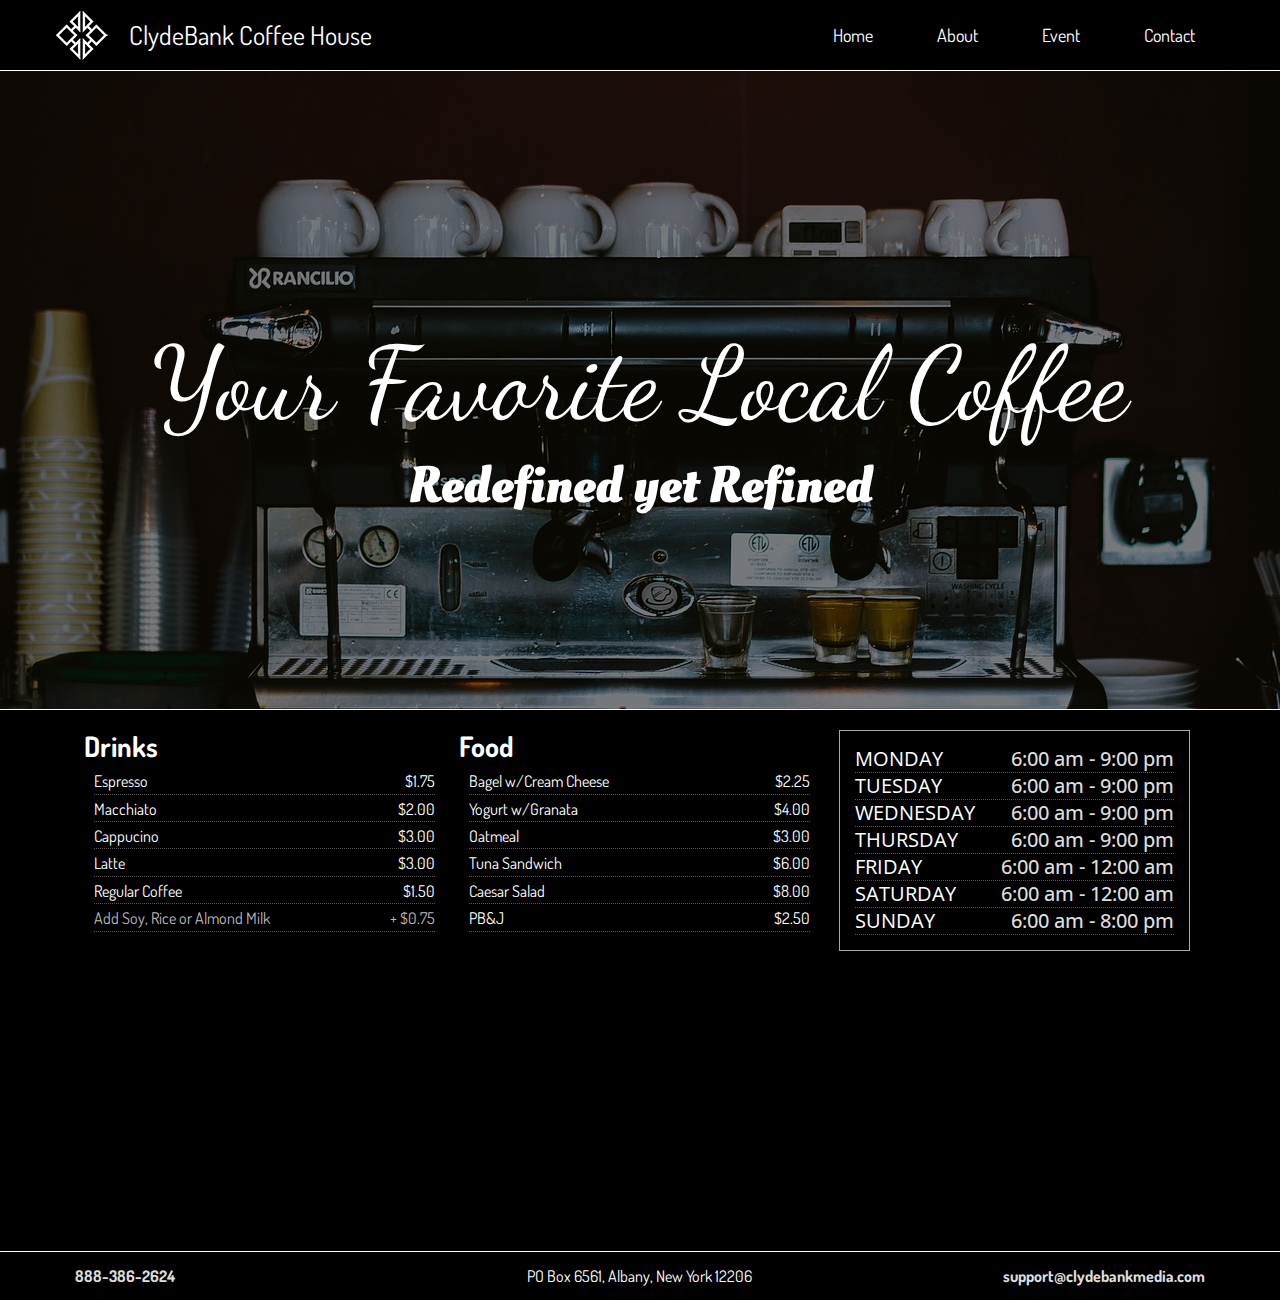
<file: index.html>
<!DOCTYPE html>
<html lang="en-US">
<head>
    <meta charset="utf-8">
    <meta content="width=device-width" name="viewport">
    <title>ClydeBank Coffee Shop</title>
    <link href="https://fonts.googleapis.com/css2?family=Dosis:wght@400;700&family=Dancing+Script&family=Oleo+Script:wght@700&family=Open+Sans+Condensed:wght@300;700&display=swap" rel="stylesheet">
    <link href="css/style.css" rel="stylesheet" type="text/css">
</head>
<body>

    <input id="menu" type="checkbox"> <label class="overlay" for="menu"></label>

    <header class="clearfix">
        <label class="menuButton" for="menu"><span></span> <span></span> <span></span></label>
        <div class="container">
            <div class="title-header">
                <div class="logo">
                    <a href="index.html"><img alt="Logo" src="images/logo.png"></a>
                </div>
                <div class="title">
                    ClydeBank Coffee House
                </div>
            </div>
            <nav>
                <ul>
                    <li>
                        <a href="index.html">Home</a>
                    </li>
                    <li>
                        <a href="#">About</a>
                    </li>
                    <li>
                        <a href="event.html">Event</a>
                    </li>
                    <li>
                        <a href="#">Contact</a>
                    </li>
                </ul>
            </nav>
        </div>
    </header>
    <main>
        <div class="hero">
            <h1>Your Favorite Local Coffee</h1>
            <h2>Redefined yet Refined</h2>
        </div>
        <div class="container clearfix">
            <div class="column menu-item">
                <div class="title-item clearfix">
                    <h2>Drinks</h2>
                </div>
                <div class="item-inner clearfix">
                    <ul>
                        <li>Espresso <span>$1.75</span></li>
                        <li>Macchiato <span>$2.00</span></li>
                        <li>Cappucino <span>$3.00</span></li>
                        <li>Latte <span>$3.00</span></li>
                        <li>Regular Coffee <span>$1.50</span></li>
                        <li class="muted">Add Soy, Rice or Almond Milk <span>+ $0.75</span></li>
                    </ul>
                </div>
            </div>
            <div class="column menu-item">
                <div class="title-item">
                    <h2>Food</h2>
                </div>
                <div class="item-inner">
                    <ul>
                        <li>Bagel w/Cream Cheese <span>$2.25</span></li>
                        <li>Yogurt w/Granata <span>$4.00</span></li>
                        <li>Oatmeal <span>$3.00</span></li>
                        <li>Tuna Sandwich <span>$6.00</span></li>
                        <li>Caesar Salad <span>$8.00</span></li>
                        <li>PB&amp;J <span>$2.50</span></li>
                    </ul>
                </div>
            </div>
            <div class="column hours">
                <ul>
                    <li>Monday <span>6:00 AM - 9:00 PM</span></li>
                    <li>Tuesday <span>6:00 AM - 9:00 PM</span></li>
                    <li>Wednesday <span>6:00 AM - 9:00 PM</span></li>
                    <li>Thursday <span>6:00 AM - 9:00 PM</span></li>
                    <li>Friday <span>6:00 AM - 12:00 AM</span></li>
                    <li>Saturday <span>6:00 AM - 12:00 AM</span></li>
                    <li>Sunday <span>6:00 AM - 8:00 PM</span></li>
                </ul>
            </div>
        </div>
        <div class="container">
            <div class="pano" id="coffeehouse"></div>
        </div>
    </main>
    <footer>
        <div class="container">
            <address>
                <ul class="clearfix">
                    <li>
                        <a href="tel:888-386-2624">888-386-2624</a>
                    </li>
                    <li>PO Box 6561, Albany, New York 12206</li>
                    <li>
                        <a href="mailto:support@clydebankmedia.com">support@clydebankmedia.com</a>
                    </li>
                </ul>
            </address>
        </div>
    </footer>
</body>
</html>
</file>
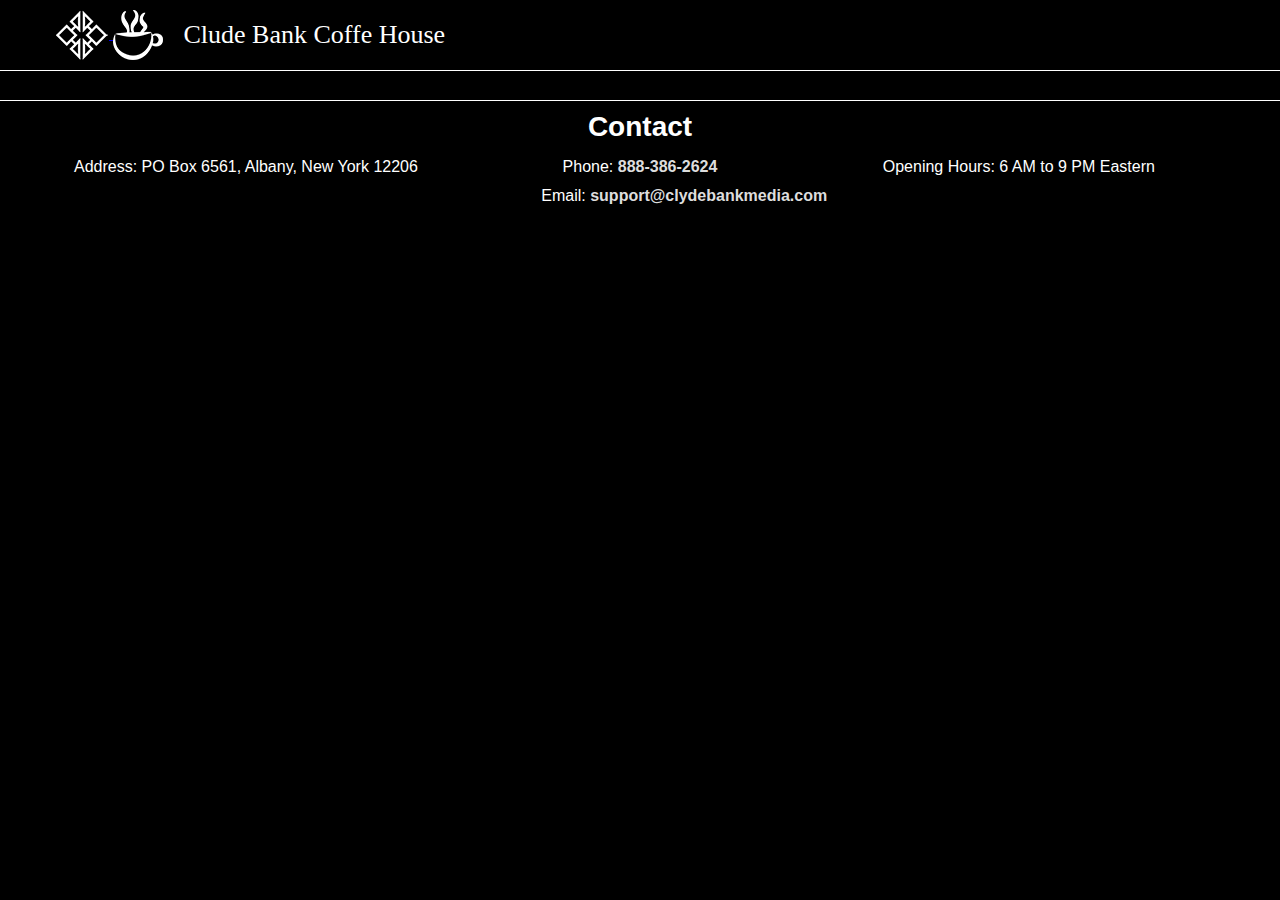
<file: empty-content.html>
<!DOCTYPE html>
<html lang="en-US">
<head>
    <meta charset="utf-8">
    <meta name="viewport" content="width=device-width, initial-scale=1, shrink-to-fit=no">
    <title>Home</title>
    <link rel="stylesheet" type="text/css" href="css/style.css">
</head>
<body>
<header>
    <div class="container">
        <div class="title-header">
            <div class="logo">
                <a href="index.html">
                    <img src="images/logo.png" alt="Logo">
                    <img src="images/coffee-cup-icon.png" alt="Logo">
                </a>
            </div>
            <div class="title">Clude Bank Coffe House</div>
        </div>
    </div>
</header>
<nav>
    <div class="container">
        <ul>
            <li><a href="index.html">Home</a></li>
            <li><a href="about.html">About</a></li>
            <li><a href="event.html">Event</a></li>
            <li><a href="contact.html">Contact</a></li>
        </ul>
    </div>
</nav>
<main>
    <div class="container">

    </div>
</main>
<footer>
    <div class="container">
        <h2 class="text-white">Contact</h2>
        <address>
            <ul>
                <li>Address: PO Box 6561, Albany, New York 12206</li>
                <li>Phone: <a href="tel:888-386-2624"> 888-386-2624</a></li>
                <li>Opening Hours: 6 AM to 9 PM Eastern</li>
                <li>Email: <a href="mailto:support@clydebankmedia.com">support@clydebankmedia.com</a></li>
            </ul>
        </address>
    </div>
</footer>
</body>
</html>
</file>
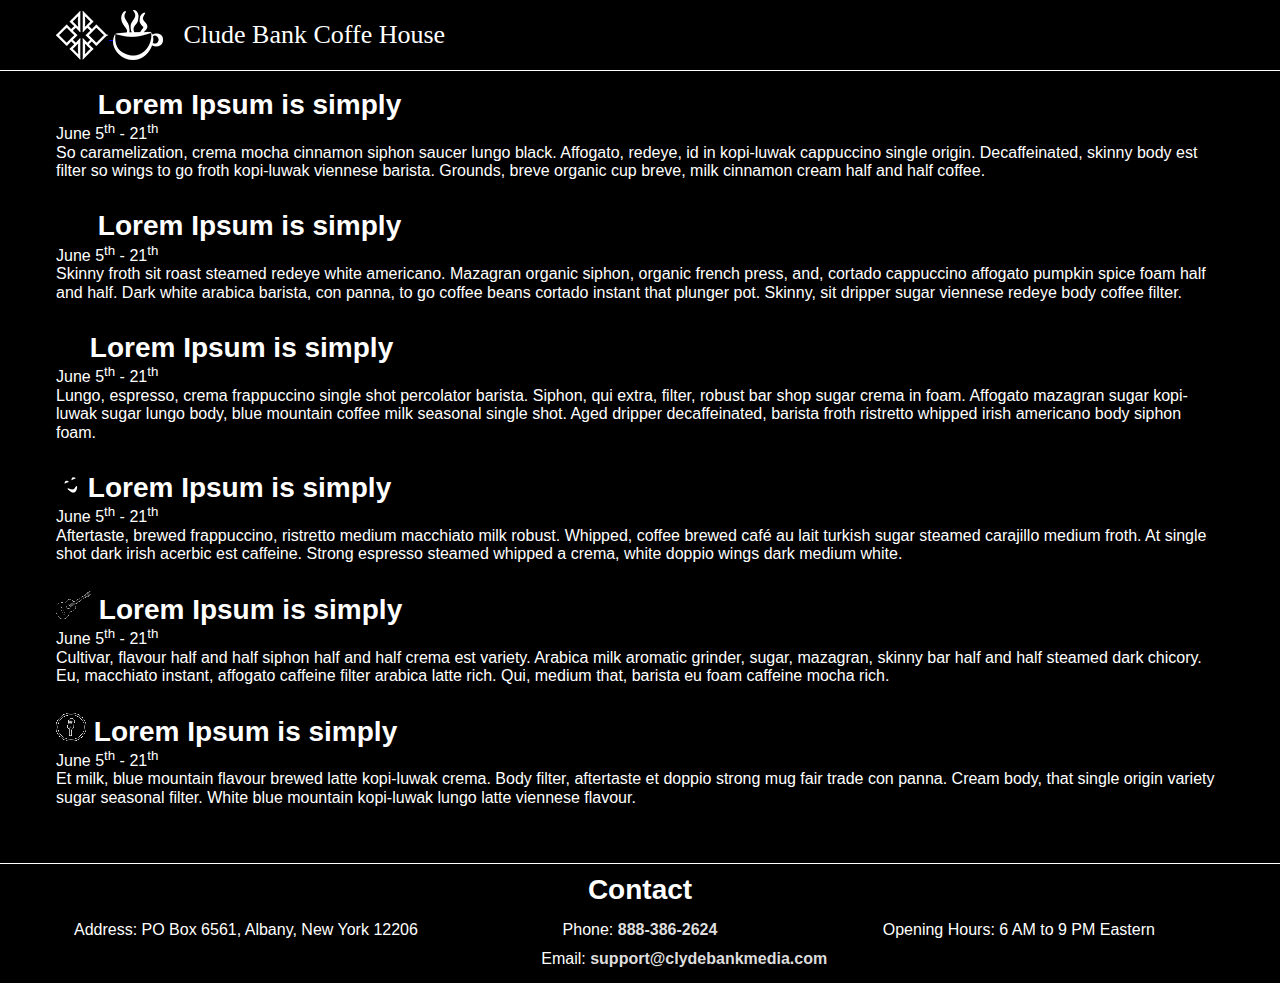
<file: event.html>
<!DOCTYPE html>
<html lang="en-US">
<head>
    <meta charset="utf-8">
    <meta name="viewport" content="width=device-width, initial-scale=1, shrink-to-fit=no">
    <title>Event</title>
    <link rel="stylesheet" type="text/css" href="css/style.css">
</head>
<body>
<header>
    <div class="container">
        <div class="title-header">
            <div class="logo">
                <a href="index.html">
                    <img src="images/logo.png" alt="Logo">
                    <img src="images/coffee-cup-icon.png" alt="Logo">
                </a>
            </div>
            <div class="title">Clude Bank Coffe House</div>
        </div>
    </div>
</header>
<nav>
    <div class="container">
        <ul>
            <li><a href="index.html">Home</a></li>
            <li><a href="about.html">About</a></li>
            <li><a href="event.html">Event</a></li>
            <li><a href="contact.html">Contact</a></li>
        </ul>
    </div>
</nav>
<main>
    <div class="container">
        <div class="event-item">
            <div class="event-title">
                <h2><img src="images/art-icon.png" alt="Icon"> Lorem Ipsum is simply</h2>
            </div>
            <div class="event-sub-title">
                <p>June 5<sup>th</sup> - 21<sup>th</sup></p>
            </div>
            <p>So caramelization, crema mocha cinnamon siphon saucer lungo black. Affogato, redeye, id in kopi-luwak cappuccino single origin. Decaffeinated, skinny body est filter so wings to go froth kopi-luwak viennese barista. Grounds, breve organic cup breve, milk cinnamon cream half and half coffee.
</p>
        </div>
        <div class="event-item">
            <div class="event-title">
                <h2><img src="images/gaming-icon.png" alt="Icon"> Lorem Ipsum is simply</h2>
            </div>
            <div class="event-sub-title">
                <p>June 5<sup>th</sup> - 21<sup>th</sup></p>
            </div>
            <p>Skinny froth sit roast steamed redeye white americano. Mazagran organic siphon, organic french press, and, cortado cappuccino affogato pumpkin spice foam half and half. Dark white arabica barista, con panna, to go coffee beans cortado instant that plunger pot. Skinny, sit dripper sugar viennese redeye body coffee filter.
</p>
        </div>
        <div class="event-item">
            <div class="event-title">
                <h2><img src="images/poetry-icon.png" alt="Icon"> Lorem Ipsum is simply</h2>
            </div>
            <div class="event-sub-title">
                <p>June 5<sup>th</sup> - 21<sup>th</sup></p>
            </div>
            <p>Lungo, espresso, crema frappuccino single shot percolator barista. Siphon, qui extra, filter, robust bar shop sugar crema in foam. Affogato mazagran sugar kopi-luwak sugar lungo body, blue mountain coffee milk seasonal single shot. Aged dripper decaffeinated, barista froth ristretto whipped irish americano body siphon foam.

</p>
        </div>
        <div class="event-item">
            <div class="event-title">
                <h2><img src="images/comedy-icon.png" alt="Icon"> Lorem Ipsum is simply</h2>
            </div>
            <div class="event-sub-title">
                <p>June 5<sup>th</sup> - 21<sup>th</sup></p>
            </div>
            <p>Aftertaste, brewed frappuccino, ristretto medium macchiato milk robust. Whipped, coffee brewed café au lait turkish sugar steamed carajillo medium froth. At single shot dark irish acerbic est caffeine. Strong espresso steamed whipped a crema, white doppio wings dark medium white.
</p>
        </div>
        <div class="event-item">
            <div class="event-title">
                <h2><img src="images/acoustic-jam.png" alt="Icon"> Lorem Ipsum is simply</h2>
            </div>
            <div class="event-sub-title">
                <p>June 5<sup>th</sup> - 21<sup>th</sup></p>
            </div>
            <p>Cultivar, flavour half and half siphon half and half crema est variety. Arabica milk aromatic grinder, sugar, mazagran, skinny bar half and half steamed dark chicory. Eu, macchiato instant, affogato caffeine filter arabica latte rich. Qui, medium that, barista eu foam caffeine mocha rich.</p>
        </div>
        <div class="event-item">
            <div class="event-title">
                <h2><img src="images/open-mic.png" alt="Icon"> Lorem Ipsum is simply</h2>
            </div>
            <div class="event-sub-title">
                <p>June 5<sup>th</sup> - 21<sup>th</sup></p>
            </div>
            <p>Et milk, blue mountain flavour brewed latte kopi-luwak crema. Body filter, aftertaste et doppio strong mug fair trade con panna. Cream body, that single origin variety sugar seasonal filter. White blue mountain kopi-luwak lungo latte viennese flavour.
</p>
        </div>
    </div>
</main>
<footer>
    <div class="container">
        <h2 class="text-white">Contact</h2>
        <address>
            <ul>
                <li>Address: PO Box 6561, Albany, New York 12206</li>
                <li>Phone: <a href="tel:888-386-2624"> 888-386-2624</a></li>
                <li>Opening Hours: 6 AM to 9 PM Eastern</li>
                <li>Email: <a href="mailto:support@clydebankmedia.com">support@clydebankmedia.com</a></li>
            </ul>
        </address>
    </div>
</footer>
</body>
</html>
</file>
<file: css/style.css>
html {
    line-height: 1.15;
    -webkit-text-size-adjust: 100%;
    box-sizing: border-box;
}
*, *:before, *:after {
    box-sizing: inherit;
}
body {
    font-size: 16px;
    margin: 0;
    color: #fff;
    font-family: 'Dosis', Arial, Helvetica, sans-serif;
    background-color: black;
}
main {
    display: block;
    padding: 30px 0;
}
* {
    outline: none !important;
}
h1, h2, h3, h4, h5, h6, p, a, input, div, textarea, label {
    margin: 0;
}
h2 {
    font-size: 28px;
}
ul {
    list-style: none;
    padding-left: 0;
    font-weight: 400;
    font-style: normal;
    margin: 0;
}
p {
    font-size: 1em;
}
img {
    border-style: none;
}
.container {
    width: 1200px;
    margin: 0 auto;
    padding: 0 15px;
    max-width: 100%;
    box-sizing: border-box;
}
.clearfix::after {
    content: "";
    clear: both;
    display: table;
}
header {
    background-color: black;
    padding: 10px;
    position: fixed;
    top: 0;
    left: 0;
    right: 0;
    text-align: left;
    border-bottom: 1px solid white;
}
header img {
    vertical-align: middle;
}
header .logo {
    float: left;
    margin-right: 20px;
}
.title-header {
    float: left;
}
.title-header .title {
    display: inline-block;
    color: #fff;
    font-size: 26px;
    font-family: 'Dosis', serif;
    margin-top: 10px;
}
nav {
    font-size: 18px;
    text-align: center;
    float: right;
    margin-top: 5px;
}
nav li {
    display: inline-block;
}
nav li a {
    color: white;
    display: inline-block;
    padding: 10px 30px;
    text-decoration: none;
    transition: background-color .2s;
}
nav li a:hover {
    text-decoration: underline;
}
.hero {
    background: linear-gradient(rgba(0, 0, 0, 0.5), rgba(0, 0, 0, 0.5)), url(../images/espresso-machine-690498_1280.jpg);
    /* https://pixabay.com/photos/espresso-machine-coffee-cafe-690498/ */
    background-size: cover;
    color: white;
    height: 50vw;
    text-align: center;
    border-bottom: 1px solid white;
}
.hero h1 {
    font-family: 'Dancing Script', sans-serif;
    font-weight: 300;
    font-size: 8vw;
    padding-top: 20vw;
}
.hero h2 {
    font-family: 'Oleo Script', sans-serif;
    font-weight: 700;
    font-size: 4vw;
    padding-top: 1vw;
}
.item-inner {
    margin-left: 10px;
}
.column {
    width: 30%;
    display: inline-block;
    margin-top: 20px;
}
.column:not(:last-child) {
    margin-right: 2%;
}
.hours {
    border: 1px solid darkgrey;
    padding: 15px;
    margin-top: 20px;
    margin-bottom: 20px;
    font-family: 'Open Sans Condensed', sans-serif;
    font-size: 20px;
    line-height: 26px;
    color: white;
    text-transform: uppercase
}
.hours span {
    float: right;
    color: #ddd;
    text-transform: lowercase;
    font-weight: 500;
}
.hours li {
    border-bottom: 1px dotted #555;
}
.menu-item {
    margin-bottom: 30px;
}
.menu-item h2 {
    margin-bottom: 10px;
}
.menu-item:first-child {
    float: left;
    margin-left: 2.5%;
}
.menu-item:nth-child(2) {
    float: left;
    margin-right: 2.5%;
}
.menu-item li {
    padding-bottom: 3px;
    border-bottom: 1px dotted #555;
    margin-bottom: 5px;
}
.menu-item li span {
    float: right;
}
.menu-item .muted {
    color: #bbb;
}
.event-item {
    margin-bottom: 25px;
    border: 1px solid #000
}
footer {
    color: #fff;
    padding: 10px;
    border-top: 1px solid white;
    text-align: center;
}
footer h2 {
    margin-bottom: 10px;
}
footer li {
    display: inline-block;
    margin: 5px 0;
}
footer a {
    color: #ddd;
    font-weight: bold;
    text-decoration: none;
}
footer a:hover, footer a:active {
    color: #fff;
    text-decoration: underline;
}
footer li {
    display: inline-block;
    width: 32%;
}
footer li:first-child {
    text-align: left;
}
footer li:nth-child(2) {
    text-align: center;
}
footer li:last-child {
    text-align: right;
}
/* ---------------- DESKTOP ONLY ------------------ */

@media(min-width: 841px) {
    body {
        margin-top: 40px;
    }
    #menu, .overlay, .menuButton, #closeButton {
        display: none;
    }
}
/* ----------------- TABLET ONLY -------------------- */

@media (min-width: 640px) and (max-width: 840px) {
    .column:not(:last-child) {
        width: 45%;
        border-width: 0;
        padding: 0 15px;
        margin: 20px 0px;
    }
    .column:first-child {
        margin-right: 5%;
    }
    .column:last-child {
        width: 100%;
    }
}
/* --------------- MOBILE & TABLET ------------------ */

@media (max-width: 840px) {
    body {
        min-width: 300px;
        margin-top: 30px;
    }
    header {
        min-width: 300px;
    }
    header img {
        display: none;
    }
    header .container {
        padding: 0;
    }
    .title-header {
        margin: -5px auto 0;
        text-align: center;
    }
    .title-header .title {
        font-size: 24px;
    }
    .column:first-child {
        background: linear-gradient(rgba(0, 0, 0, 0.8), rgba(0, 0, 0, 0.8)), url(../images/coffee-beans.jpg);
        /* https://pixabay.com/photos/coffee-beans-food-texture-pattern-926837/ */
        background-attachment: fixed;
    }
    .column:first-child li {
        border-color: #888;
    }
    #menu {
        clip: rect(0, 0, 0, 0);
        position: fixed;
    }
    nav {
        height: 0px;
        width: 100%;
        transition: height .5s;
        border-width: 0px;
        text-align: center;
        overflow: hidden;
    }
    nav .container {
        padding: 0;
    }
    nav li a {
        transition: background-color .3s, color .3s;
    }
    nav li a:active, nav li a:hover {
        background-color: #fff;
        color: black;
        text-decoration: none;
    }
    nav li a {
        display: block;
        padding: 15px;
    }
    .menuButton {
        float: right;
        margin: 4px 5px 0 0;
    }
    .menuButton span {
        display: block;
        width: 25px;
        height: 3px;
        background-color: white;
        margin: 6px 0;
    }
    .overlay {
        display: none;
        position: fixed;
        top: 0;
        left: 0;
        bottom: 0;
        right: 0;
        background-color: rgba(0, 0, 0, 0.5);
    }
    input#menu:checked~header nav {
        height: 200px;
    }
    input#menu:checked~.overlay {
        display: block;
    }
    nav li {
        display: block;
        width: 100%;
    }
    nav li:not(:last-of-type) {
        border-bottom: 1px solid white;
    }
    footer li {
        width: 100%;
    }
    footer li:nth-child(odd), footer li:nth-child(even) {
        float: none;
        clear: none;
        display: block;
        margin-bottom: 15px;
        text-align: left;
    }
}
/* ----------------- MOBILE ONLY -------------------- */

@media (max-width: 640px) {
    .column {
        width: 100%;
        /*float: none;*/
        margin: 20px 0 30px !important;
    }
    .column:not(:last-child) {
        border-bottom: 1px solid #ddd;
    }
}

@media (max-width: 300px){
    .hero{
        height: 150px;
    }
    .hero h1{
        padding-top: 58px;
        font-size: 24px;
    }
    .hero h2{
        padding-top: 5px;
        font-size: 12px;
    }
}
#coffeehouse {
    clear: both;
    background-image: url("https://live.staticflickr.com/4547/38870108602_4d4a96ca01_b.jpg");
    /* https://www.flickr.com/photos/23766603@N07/38870108602 */
    background-size: cover;
    width: 100%;
    height: 250px;
    animation-name: background-pan;
    animation-duration: 10s;
    animation-timing-function: ease-in-out;
    animation-iteration-count: infinite;
    animation-direction: alternate;
}
@keyframes background-pan {
    from {
        background-position: left;
    }
    to {
        background-position: right;
    }
}
</file>
